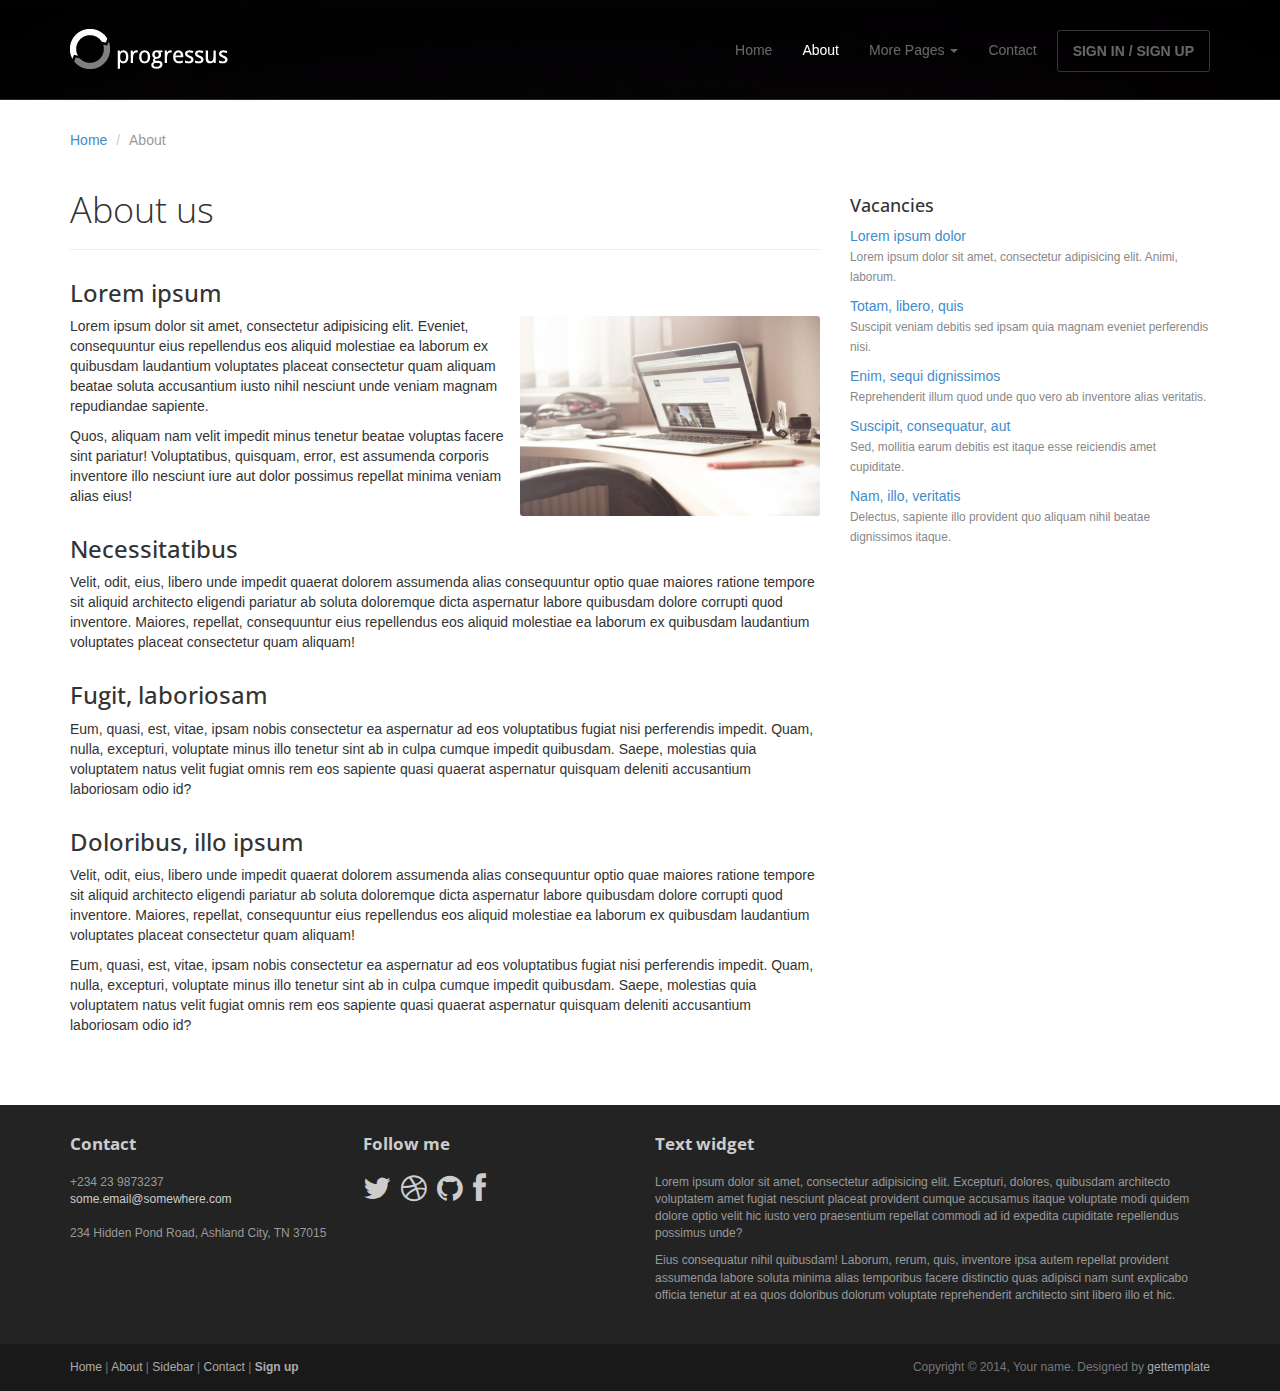
<file: view/about.html>
<!DOCTYPE html>
<html lang="en">
<head>
	<meta charset="utf-8">
	<meta name="viewport"    content="width=device-width, initial-scale=1.0">
	<meta name="description" content="">
	<meta name="author"      content="Sergey Pozhilov (GetTemplate.com)">
	
	<title>About - Progressus Bootstrap template</title>

	<link rel="shortcut icon" href="assets/images/gt_favicon.png">
	
	<link rel="stylesheet" media="screen" href="http://fonts.googleapis.com/css?family=Open+Sans:300,400,700">
	<link rel="stylesheet" href="assets/css/bootstrap.min.css">
	<link rel="stylesheet" href="assets/css/font-awesome.min.css">

	<!-- Custom styles for our template -->
	<link rel="stylesheet" href="assets/css/bootstrap-theme.css" media="screen" >
	<link rel="stylesheet" href="assets/css/main.css">

	<!-- HTML5 shim and Respond.js IE8 support of HTML5 elements and media queries -->
	<!--[if lt IE 9]>
	<script src="assets/js/html5shiv.js"></script>
	<script src="assets/js/respond.min.js"></script>
	<![endif]-->
</head>

<body>
	<!-- Fixed navbar -->
	<div class="navbar navbar-inverse navbar-fixed-top headroom" >
		<div class="container">
			<div class="navbar-header">
				<!-- Button for smallest screens -->
				<button type="button" class="navbar-toggle" data-toggle="collapse" data-target=".navbar-collapse"><span class="icon-bar"></span> <span class="icon-bar"></span> <span class="icon-bar"></span> </button>
				<a class="navbar-brand" href="index.html"><img src="assets/images/logo.png" alt="Progressus HTML5 template"></a>
			</div>
			<div class="navbar-collapse collapse">
				<ul class="nav navbar-nav pull-right">
					<li><a href="index.html">Home</a></li>
					<li class="active"><a href="about.html">About</a></li>
					<li class="dropdown">
						<a href="#" class="dropdown-toggle" data-toggle="dropdown">More Pages <b class="caret"></b></a>
						<ul class="dropdown-menu">
							<li><a href="sidebar-left.html">Left Sidebar</a></li>
							<li><a href="sidebar-right.html">Right Sidebar</a></li>
						</ul>
					</li>
					<li><a href="contact.html">Contact</a></li>
					<li><a class="btn" href="signin.html">SIGN IN / SIGN UP</a></li>
				</ul>
			</div><!--/.nav-collapse -->
		</div>
	</div> 
	<!-- /.navbar -->

	<header id="head" class="secondary"></header>

	<!-- container -->
	<div class="container">

		<ol class="breadcrumb">
			<li><a href="index.html">Home</a></li>
			<li class="active">About</li>
		</ol>

		<div class="row">
			
			<!-- Article main content -->
			<article class="col-sm-8 maincontent">
				<header class="page-header">
					<h1 class="page-title">About us</h1>
				</header>
				<h3>Lorem ipsum</h3>
				<p><img src="assets/images/mac.jpg" alt="" class="img-rounded pull-right" width="300" > Lorem ipsum dolor sit amet, consectetur adipisicing elit. Eveniet, consequuntur eius repellendus eos aliquid molestiae ea laborum ex quibusdam laudantium voluptates placeat consectetur quam aliquam beatae soluta accusantium iusto nihil nesciunt unde veniam magnam repudiandae sapiente.</p>
				<p>Quos, aliquam nam velit impedit minus tenetur beatae voluptas facere sint pariatur! Voluptatibus, quisquam, error, est assumenda corporis inventore illo nesciunt iure aut dolor possimus repellat minima veniam alias eius!</p>
				<h3>Necessitatibus</h3>
				<p>Velit, odit, eius, libero unde impedit quaerat dolorem assumenda alias consequuntur optio quae maiores ratione tempore sit aliquid architecto eligendi pariatur ab soluta doloremque dicta aspernatur labore quibusdam dolore corrupti quod inventore. Maiores, repellat, consequuntur eius repellendus eos aliquid molestiae ea laborum ex quibusdam laudantium voluptates placeat consectetur quam aliquam!</p>
				<h3>Fugit, laboriosam</h3>
				<p>Eum, quasi, est, vitae, ipsam nobis consectetur ea aspernatur ad eos voluptatibus fugiat nisi perferendis impedit. Quam, nulla, excepturi, voluptate minus illo tenetur sint ab in culpa cumque impedit quibusdam. Saepe, molestias quia voluptatem natus velit fugiat omnis rem eos sapiente quasi quaerat aspernatur quisquam deleniti accusantium laboriosam odio id?</p>
				<h3>Doloribus, illo ipsum</h3>
				<p>Velit, odit, eius, libero unde impedit quaerat dolorem assumenda alias consequuntur optio quae maiores ratione tempore sit aliquid architecto eligendi pariatur ab soluta doloremque dicta aspernatur labore quibusdam dolore corrupti quod inventore. Maiores, repellat, consequuntur eius repellendus eos aliquid molestiae ea laborum ex quibusdam laudantium voluptates placeat consectetur quam aliquam!</p>
				<p>Eum, quasi, est, vitae, ipsam nobis consectetur ea aspernatur ad eos voluptatibus fugiat nisi perferendis impedit. Quam, nulla, excepturi, voluptate minus illo tenetur sint ab in culpa cumque impedit quibusdam. Saepe, molestias quia voluptatem natus velit fugiat omnis rem eos sapiente quasi quaerat aspernatur quisquam deleniti accusantium laboriosam odio id?</p>
				
			</article>
			<!-- /Article -->
			
			<!-- Sidebar -->
			<aside class="col-sm-4 sidebar sidebar-right">

				<div class="widget">
					<h4>Vacancies</h4>
					<ul class="list-unstyled list-spaces">
						<li><a href="">Lorem ipsum dolor</a><br><span class="small text-muted">Lorem ipsum dolor sit amet, consectetur adipisicing elit. Animi, laborum.</span></li>
						<li><a href="">Totam, libero, quis</a><br><span class="small text-muted">Suscipit veniam debitis sed ipsam quia magnam eveniet perferendis nisi.</span></li>
						<li><a href="">Enim, sequi dignissimos</a><br><span class="small text-muted">Reprehenderit illum quod unde quo vero ab inventore alias veritatis.</span></li>
						<li><a href="">Suscipit, consequatur, aut</a><br><span class="small text-muted">Sed, mollitia earum debitis est itaque esse reiciendis amet cupiditate.</span></li>
						<li><a href="">Nam, illo, veritatis</a><br><span class="small text-muted">Delectus, sapiente illo provident quo aliquam nihil beatae dignissimos itaque.</span></li>
					</ul>
				</div>

			</aside>
			<!-- /Sidebar -->

		</div>
	</div>	<!-- /container -->
	

	<footer id="footer" class="top-space">

		<div class="footer1">
			<div class="container">
				<div class="row">
					
					<div class="col-md-3 widget">
						<h3 class="widget-title">Contact</h3>
						<div class="widget-body">
							<p>+234 23 9873237<br>
								<a href="mailto:#">some.email@somewhere.com</a><br>
								<br>
								234 Hidden Pond Road, Ashland City, TN 37015
							</p>	
						</div>
					</div>

					<div class="col-md-3 widget">
						<h3 class="widget-title">Follow me</h3>
						<div class="widget-body">
							<p class="follow-me-icons clearfix">
								<a href=""><i class="fa fa-twitter fa-2"></i></a>
								<a href=""><i class="fa fa-dribbble fa-2"></i></a>
								<a href=""><i class="fa fa-github fa-2"></i></a>
								<a href=""><i class="fa fa-facebook fa-2"></i></a>
							</p>	
						</div>
					</div>

					<div class="col-md-6 widget">
						<h3 class="widget-title">Text widget</h3>
						<div class="widget-body">
							<p>Lorem ipsum dolor sit amet, consectetur adipisicing elit. Excepturi, dolores, quibusdam architecto voluptatem amet fugiat nesciunt placeat provident cumque accusamus itaque voluptate modi quidem dolore optio velit hic iusto vero praesentium repellat commodi ad id expedita cupiditate repellendus possimus unde?</p>
							<p>Eius consequatur nihil quibusdam! Laborum, rerum, quis, inventore ipsa autem repellat provident assumenda labore soluta minima alias temporibus facere distinctio quas adipisci nam sunt explicabo officia tenetur at ea quos doloribus dolorum voluptate reprehenderit architecto sint libero illo et hic.</p>
						</div>
					</div>

				</div> <!-- /row of widgets -->
			</div>
		</div>

		<div class="footer2">
			<div class="container">
				<div class="row">
					
					<div class="col-md-6 widget">
						<div class="widget-body">
							<p class="simplenav">
								<a href="#">Home</a> | 
								<a href="about.html">About</a> |
								<a href="sidebar-right.html">Sidebar</a> |
								<a href="contact.html">Contact</a> |
								<b><a href="signup.html">Sign up</a></b>
							</p>
						</div>
					</div>

					<div class="col-md-6 widget">
						<div class="widget-body">
							<p class="text-right">
								Copyright &copy; 2014, Your name. Designed by <a href="http://gettemplate.com/" rel="designer">gettemplate</a> 
							</p>
						</div>
					</div>

				</div> <!-- /row of widgets -->
			</div>
		</div>
	</footer>	
		




	<!-- JavaScript libs are placed at the end of the document so the pages load faster -->
	<script src="http://ajax.googleapis.com/ajax/libs/jquery/1.10.2/jquery.min.js"></script>
	<script src="http://netdna.bootstrapcdn.com/bootstrap/3.0.0/js/bootstrap.min.js"></script>
	<script src="assets/js/headroom.min.js"></script>
	<script src="assets/js/jQuery.headroom.min.js"></script>
	<script src="assets/js/template.js"></script>
</body>
</html>
</file>
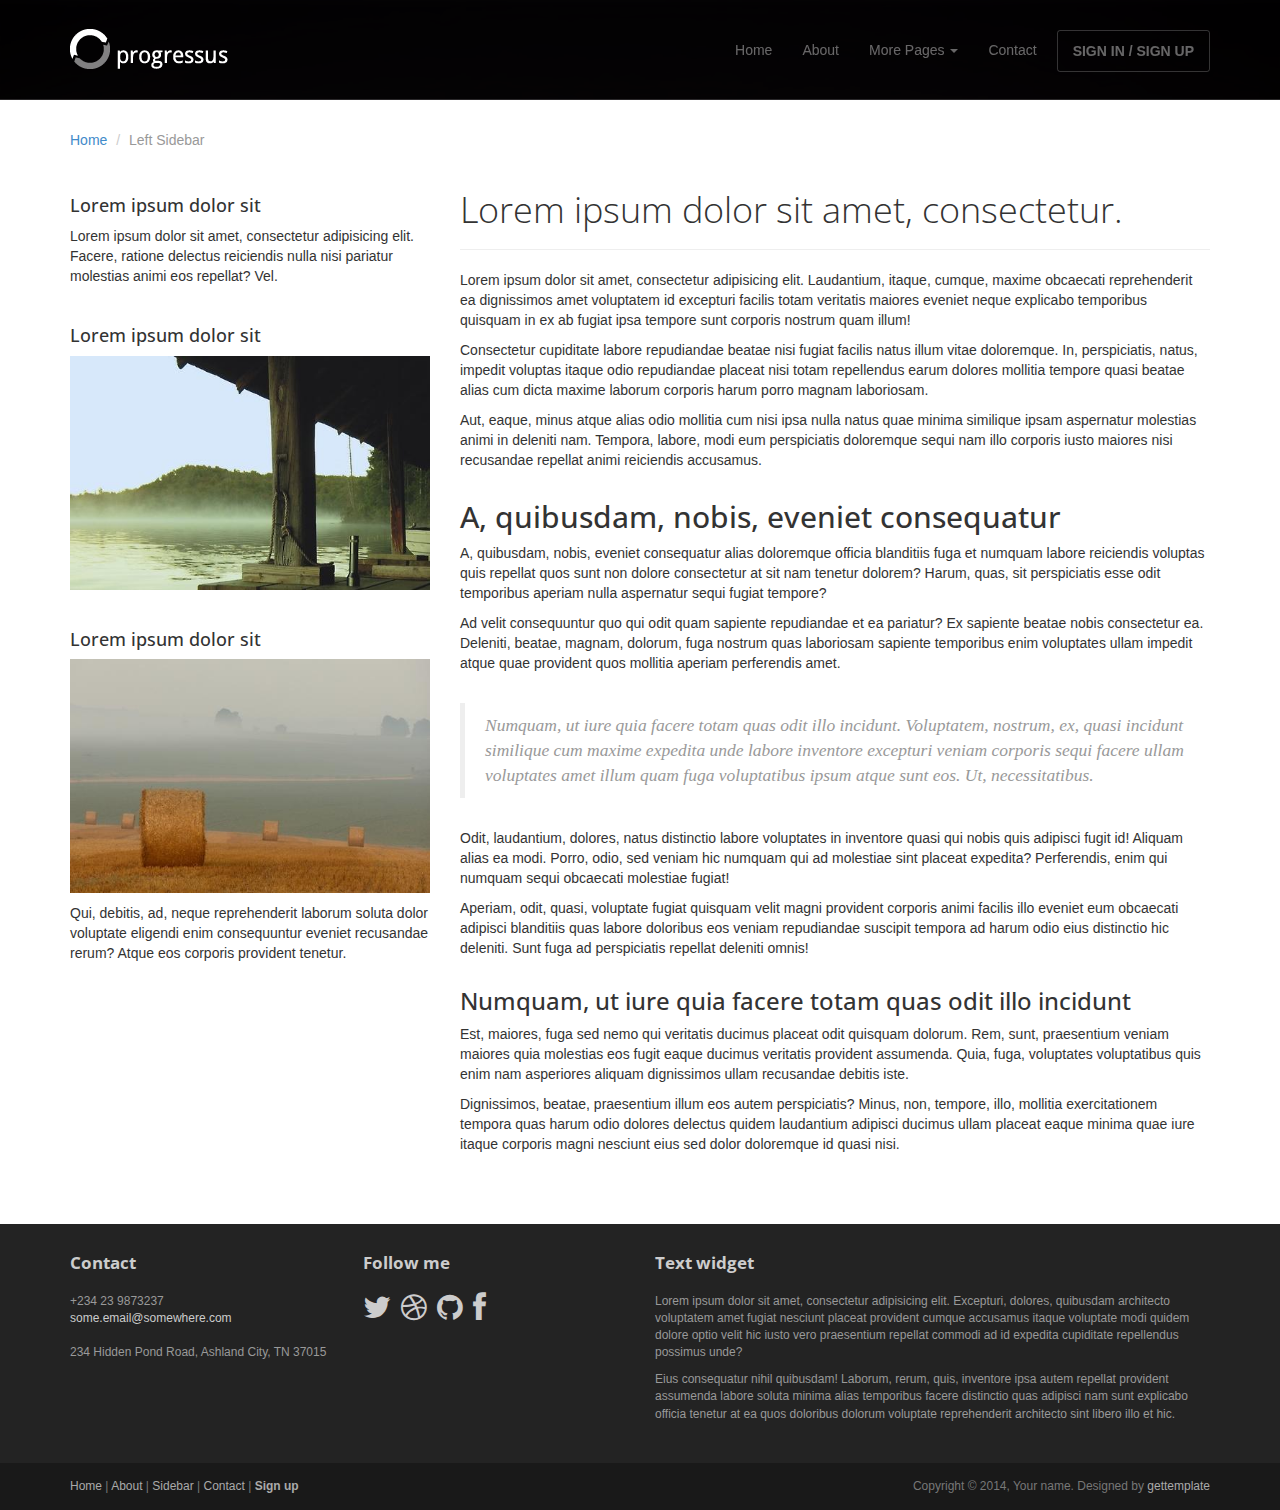
<file: view/sidebar-left.html>
<!DOCTYPE html>
<html lang="en">
<head>
	<meta charset="utf-8">
	<meta name="viewport"    content="width=device-width, initial-scale=1.0">
	<meta name="description" content="">
	<meta name="author"      content="Sergey Pozhilov (GetTemplate.com)">
	
	<title>Left Sidebar template - Progressus Bootstrap template</title>

	<link rel="shortcut icon" href="assets/images/gt_favicon.png">
	
	<link rel="stylesheet" media="screen" href="http://fonts.googleapis.com/css?family=Open+Sans:300,400,700">
	<link rel="stylesheet" href="assets/css/bootstrap.min.css">
	<link rel="stylesheet" href="assets/css/font-awesome.min.css">

	<!-- Custom styles for our template -->
	<link rel="stylesheet" href="assets/css/bootstrap-theme.css" media="screen" >
	<link rel="stylesheet" href="assets/css/main.css">

	<!-- HTML5 shim and Respond.js IE8 support of HTML5 elements and media queries -->
	<!--[if lt IE 9]>
	<script src="assets/js/html5shiv.js"></script>
	<script src="assets/js/respond.min.js"></script>
	<![endif]-->
</head>

<body>
	<!-- Fixed navbar -->
	<div class="navbar navbar-inverse navbar-fixed-top headroom" >
		<div class="container">
			<div class="navbar-header">
				<!-- Button for smallest screens -->
				<button type="button" class="navbar-toggle" data-toggle="collapse" data-target=".navbar-collapse"><span class="icon-bar"></span> <span class="icon-bar"></span> <span class="icon-bar"></span> </button>
				<a class="navbar-brand" href="index.html"><img src="assets/images/logo.png" alt="Progressus HTML5 template"></a>
			</div>
			<div class="navbar-collapse collapse">
				<ul class="nav navbar-nav pull-right">
					<li><a href="index.html">Home</a></li>
					<li><a href="about.html">About</a></li>
					<li class="dropdown">
						<a href="#" class="dropdown-toggle" data-toggle="dropdown">More Pages <b class="caret"></b></a>
						<ul class="dropdown-menu">
							<li class="active"><a href="sidebar-left.html">Left Sidebar</a></li>
							<li><a href="sidebar-right.html">Right Sidebar</a></li>
						</ul>
					</li>
					<li><a href="contact.html">Contact</a></li>
					<li><a class="btn" href="signin.html">SIGN IN / SIGN UP</a></li>
				</ul>
			</div><!--/.nav-collapse -->
		</div>
	</div> 
	<!-- /.navbar -->

	<header id="head" class="secondary"></header>

	<!-- container -->
	<div class="container">
		
		<ol class="breadcrumb">
			<li><a href="index.html">Home</a></li>
			<li class="active">Left Sidebar</li>
		</ol>

		<div class="row">
			
			<!-- Sidebar -->
			<aside class="col-md-4 sidebar sidebar-left">

				<div class="row widget">
					<div class="col-xs-12">
						<h4>Lorem ipsum dolor sit</h4>
						<p>Lorem ipsum dolor sit amet, consectetur adipisicing elit. Facere, ratione delectus reiciendis nulla nisi pariatur molestias animi eos repellat? Vel.</p>
					</div>
				</div>
				<div class="row widget">
					<div class="col-xs-12">
						<h4>Lorem ipsum dolor sit</h4>
						<p><img src="assets/images/1.jpg" alt=""></p>
					</div>
				</div>
				<div class="row widget">
					<div class="col-xs-12">
						<h4>Lorem ipsum dolor sit</h4>
						<p><img src="assets/images/2.jpg" alt=""></p>
						<p>Qui, debitis, ad, neque reprehenderit laborum soluta dolor voluptate eligendi enim consequuntur eveniet recusandae rerum? Atque eos corporis provident tenetur.</p>
					</div>
				</div>

			</aside>
			<!-- /Sidebar -->

			<!-- Article main content -->
			<article class="col-md-8 maincontent">
				<header class="page-header">
					<h1 class="page-title">Lorem ipsum dolor sit amet, consectetur.</h1>
				</header>
				<p>Lorem ipsum dolor sit amet, consectetur adipisicing elit. Laudantium, itaque, cumque, maxime obcaecati reprehenderit ea dignissimos amet voluptatem id excepturi facilis totam veritatis maiores eveniet neque explicabo temporibus quisquam in ex ab fugiat ipsa tempore sunt corporis nostrum quam illum!</p>
				<p>Consectetur cupiditate labore repudiandae beatae nisi fugiat facilis natus illum vitae doloremque. In, perspiciatis, natus, impedit voluptas itaque odio repudiandae placeat nisi totam repellendus earum dolores mollitia tempore quasi beatae alias cum dicta maxime laborum corporis harum porro magnam laboriosam.</p>
				<p>Aut, eaque, minus atque alias odio mollitia cum nisi ipsa nulla natus quae minima similique ipsam aspernatur molestias animi in deleniti nam. Tempora, labore, modi eum perspiciatis doloremque sequi nam illo corporis iusto maiores nisi recusandae repellat animi reiciendis accusamus.</p>

				<h2>A, quibusdam, nobis, eveniet consequatur</h2>
				<p>A, quibusdam, nobis, eveniet consequatur alias doloremque officia blanditiis fuga et numquam labore reiciendis voluptas quis repellat quos sunt non dolore consectetur at sit nam tenetur dolorem? Harum, quas, sit perspiciatis esse odit temporibus aperiam nulla aspernatur sequi fugiat tempore?</p>
				<p>Ad velit consequuntur quo qui odit quam sapiente repudiandae et ea pariatur? Ex sapiente beatae nobis consectetur ea. Deleniti, beatae, magnam, dolorum, fuga nostrum quas laboriosam sapiente temporibus enim voluptates ullam impedit atque quae provident quos mollitia aperiam perferendis amet.</p>

				<blockquote>Numquam, ut iure quia facere totam quas odit illo incidunt. Voluptatem, nostrum, ex, quasi incidunt similique cum maxime expedita unde labore inventore excepturi veniam corporis sequi facere ullam voluptates amet illum quam fuga voluptatibus ipsum atque sunt eos. Ut, necessitatibus.</blockquote>
				<p>Odit, laudantium, dolores, natus distinctio labore voluptates in inventore quasi qui nobis quis adipisci fugit id! Aliquam alias ea modi. Porro, odio, sed veniam hic numquam qui ad molestiae sint placeat expedita? Perferendis, enim qui numquam sequi obcaecati molestiae fugiat!</p>
				<p>Aperiam, odit, quasi, voluptate fugiat quisquam velit magni provident corporis animi facilis illo eveniet eum obcaecati adipisci blanditiis quas labore doloribus eos veniam repudiandae suscipit tempora ad harum odio eius distinctio hic deleniti. Sunt fuga ad perspiciatis repellat deleniti omnis!</p>

				<h3>Numquam, ut iure quia facere totam quas odit illo incidunt</h3>
				<p>Est, maiores, fuga sed nemo qui veritatis ducimus placeat odit quisquam dolorum. Rem, sunt, praesentium veniam maiores quia molestias eos fugit eaque ducimus veritatis provident assumenda. Quia, fuga, voluptates voluptatibus quis enim nam asperiores aliquam dignissimos ullam recusandae debitis iste.</p>
				<p>Dignissimos, beatae, praesentium illum eos autem perspiciatis? Minus, non, tempore, illo, mollitia exercitationem tempora quas harum odio dolores delectus quidem laudantium adipisci ducimus ullam placeat eaque minima quae iure itaque corporis magni nesciunt eius sed dolor doloremque id quasi nisi.</p>
			</article>
			<!-- /Article -->

		</div>
	</div>	<!-- /container -->
	

	<footer id="footer" class="top-space">

		<div class="footer1">
			<div class="container">
				<div class="row">
					
					<div class="col-md-3 widget">
						<h3 class="widget-title">Contact</h3>
						<div class="widget-body">
							<p>+234 23 9873237<br>
								<a href="mailto:#">some.email@somewhere.com</a><br>
								<br>
								234 Hidden Pond Road, Ashland City, TN 37015
							</p>	
						</div>
					</div>

					<div class="col-md-3 widget">
						<h3 class="widget-title">Follow me</h3>
						<div class="widget-body">
							<p class="follow-me-icons">
								<a href=""><i class="fa fa-twitter fa-2"></i></a>
								<a href=""><i class="fa fa-dribbble fa-2"></i></a>
								<a href=""><i class="fa fa-github fa-2"></i></a>
								<a href=""><i class="fa fa-facebook fa-2"></i></a>
							</p>	
						</div>
					</div>

					<div class="col-md-6 widget">
						<h3 class="widget-title">Text widget</h3>
						<div class="widget-body">
							<p>Lorem ipsum dolor sit amet, consectetur adipisicing elit. Excepturi, dolores, quibusdam architecto voluptatem amet fugiat nesciunt placeat provident cumque accusamus itaque voluptate modi quidem dolore optio velit hic iusto vero praesentium repellat commodi ad id expedita cupiditate repellendus possimus unde?</p>
							<p>Eius consequatur nihil quibusdam! Laborum, rerum, quis, inventore ipsa autem repellat provident assumenda labore soluta minima alias temporibus facere distinctio quas adipisci nam sunt explicabo officia tenetur at ea quos doloribus dolorum voluptate reprehenderit architecto sint libero illo et hic.</p>
						</div>
					</div>

				</div> <!-- /row of widgets -->
			</div>
		</div>

		<div class="footer2">
			<div class="container">
				<div class="row">
					
					<div class="col-md-6 widget">
						<div class="widget-body">
							<p class="simplenav">
								<a href="#">Home</a> | 
								<a href="about.html">About</a> |
								<a href="sidebar-right.html">Sidebar</a> |
								<a href="contact.html">Contact</a> |
								<b><a href="signup.html">Sign up</a></b>
							</p>
						</div>
					</div>

					<div class="col-md-6 widget">
						<div class="widget-body">
							<p class="text-right">
								Copyright &copy; 2014, Your name. Designed by <a href="http://gettemplate.com/" rel="designer">gettemplate</a> 
							</p>
						</div>
					</div>

				</div> <!-- /row of widgets -->
			</div>
		</div>
	</footer>	
		




	<!-- JavaScript libs are placed at the end of the document so the pages load faster -->
	<script src="http://ajax.googleapis.com/ajax/libs/jquery/1.10.2/jquery.min.js"></script>
	<script src="http://netdna.bootstrapcdn.com/bootstrap/3.0.0/js/bootstrap.min.js"></script>
	<script src="assets/js/headroom.min.js"></script>
	<script src="assets/js/jQuery.headroom.min.js"></script>
	<script src="assets/js/template.js"></script>
</body>
</html>
</file>
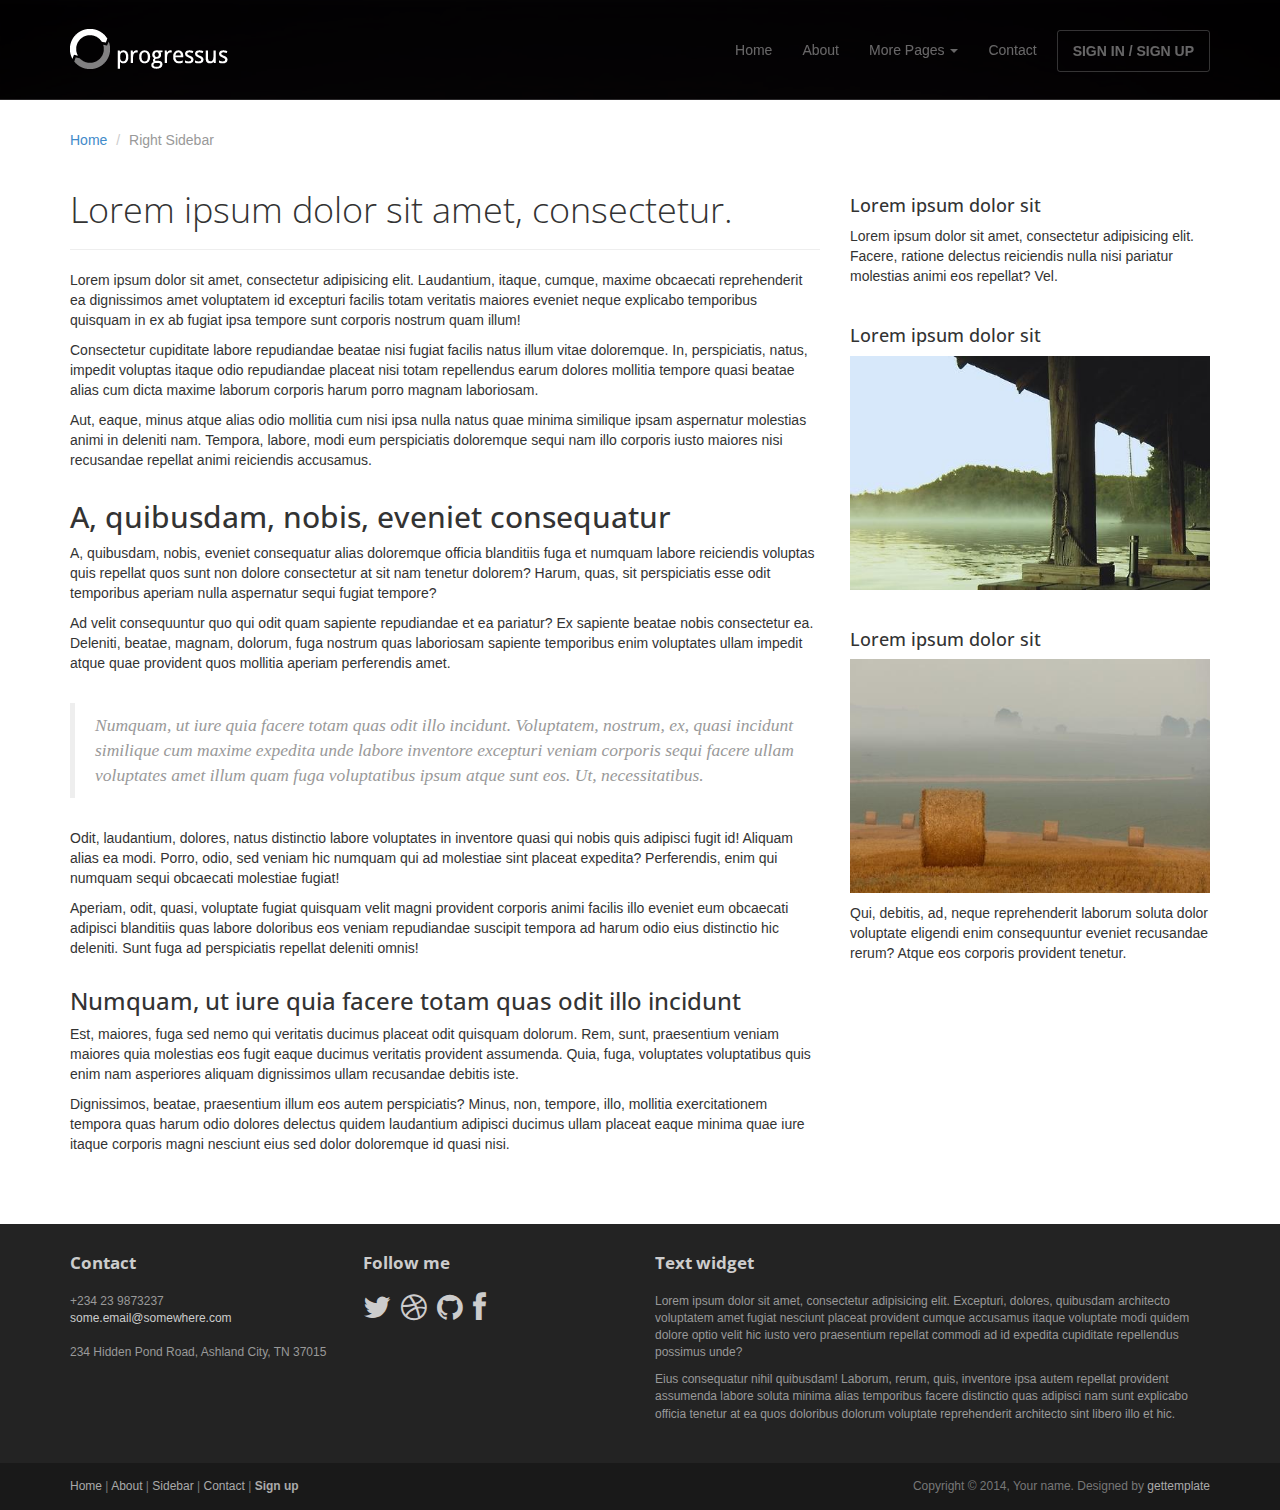
<file: view/sidebar-right.html>
<!DOCTYPE html>
<html lang="en">
<head>
	<meta charset="utf-8">
	<meta name="viewport"    content="width=device-width, initial-scale=1.0">
	<meta name="description" content="">
	<meta name="author"      content="Sergey Pozhilov (GetTemplate.com)">
	
	<title>Right Sidebar template - Progressus Bootstrap template</title>

	<link rel="shortcut icon" href="assets/images/gt_favicon.png">
	
	<link rel="stylesheet" media="screen" href="http://fonts.googleapis.com/css?family=Open+Sans:300,400,700">
	<link rel="stylesheet" href="assets/css/bootstrap.min.css">
	<link rel="stylesheet" href="assets/css/font-awesome.min.css">

	<!-- Custom styles for our template -->
	<link rel="stylesheet" href="assets/css/bootstrap-theme.css" media="screen" >
	<link rel="stylesheet" href="assets/css/main.css">

	<!-- HTML5 shim and Respond.js IE8 support of HTML5 elements and media queries -->
	<!--[if lt IE 9]>
	<script src="assets/js/html5shiv.js"></script>
	<script src="assets/js/respond.min.js"></script>
	<![endif]-->
</head>

<body>
	<!-- Fixed navbar -->
	<div class="navbar navbar-inverse navbar-fixed-top headroom" >
		<div class="container">
			<div class="navbar-header">
				<!-- Button for smallest screens -->
				<button type="button" class="navbar-toggle" data-toggle="collapse" data-target=".navbar-collapse"><span class="icon-bar"></span> <span class="icon-bar"></span> <span class="icon-bar"></span> </button>
				<a class="navbar-brand" href="index.html"><img src="assets/images/logo.png" alt="Progressus HTML5 template"></a>
			</div>
			<div class="navbar-collapse collapse">
				<ul class="nav navbar-nav pull-right">
					<li><a href="index.html">Home</a></li>
					<li><a href="about.html">About</a></li>
					<li class="dropdown">
						<a href="#" class="dropdown-toggle" data-toggle="dropdown">More Pages <b class="caret"></b></a>
						<ul class="dropdown-menu">
							<li><a href="sidebar-left.html">Left Sidebar</a></li>
							<li class="active"><a href="sidebar-right.html">Right Sidebar</a></li>
						</ul>
					</li>
					<li><a href="contact.html">Contact</a></li>
					<li><a class="btn" href="signin.html">SIGN IN / SIGN UP</a></li>
				</ul>
			</div><!--/.nav-collapse -->
		</div>
	</div> 
	<!-- /.navbar -->

	<header id="head" class="secondary"></header>

	<!-- container -->
	<div class="container">

		<ol class="breadcrumb">
			<li><a href="index.html">Home</a></li>
			<li class="active">Right Sidebar</li>
		</ol>

		<div class="row">
			
			<!-- Article main content -->
			<article class="col-md-8 maincontent">
				<header class="page-header">
					<h1 class="page-title">Lorem ipsum dolor sit amet, consectetur.</h1>
				</header>
				<p>Lorem ipsum dolor sit amet, consectetur adipisicing elit. Laudantium, itaque, cumque, maxime obcaecati reprehenderit ea dignissimos amet voluptatem id excepturi facilis totam veritatis maiores eveniet neque explicabo temporibus quisquam in ex ab fugiat ipsa tempore sunt corporis nostrum quam illum!</p>
				<p>Consectetur cupiditate labore repudiandae beatae nisi fugiat facilis natus illum vitae doloremque. In, perspiciatis, natus, impedit voluptas itaque odio repudiandae placeat nisi totam repellendus earum dolores mollitia tempore quasi beatae alias cum dicta maxime laborum corporis harum porro magnam laboriosam.</p>
				<p>Aut, eaque, minus atque alias odio mollitia cum nisi ipsa nulla natus quae minima similique ipsam aspernatur molestias animi in deleniti nam. Tempora, labore, modi eum perspiciatis doloremque sequi nam illo corporis iusto maiores nisi recusandae repellat animi reiciendis accusamus.</p>

				<h2>A, quibusdam, nobis, eveniet consequatur</h2>
				<p>A, quibusdam, nobis, eveniet consequatur alias doloremque officia blanditiis fuga et numquam labore reiciendis voluptas quis repellat quos sunt non dolore consectetur at sit nam tenetur dolorem? Harum, quas, sit perspiciatis esse odit temporibus aperiam nulla aspernatur sequi fugiat tempore?</p>
				<p>Ad velit consequuntur quo qui odit quam sapiente repudiandae et ea pariatur? Ex sapiente beatae nobis consectetur ea. Deleniti, beatae, magnam, dolorum, fuga nostrum quas laboriosam sapiente temporibus enim voluptates ullam impedit atque quae provident quos mollitia aperiam perferendis amet.</p>

				<blockquote>Numquam, ut iure quia facere totam quas odit illo incidunt. Voluptatem, nostrum, ex, quasi incidunt similique cum maxime expedita unde labore inventore excepturi veniam corporis sequi facere ullam voluptates amet illum quam fuga voluptatibus ipsum atque sunt eos. Ut, necessitatibus.</blockquote>
				<p>Odit, laudantium, dolores, natus distinctio labore voluptates in inventore quasi qui nobis quis adipisci fugit id! Aliquam alias ea modi. Porro, odio, sed veniam hic numquam qui ad molestiae sint placeat expedita? Perferendis, enim qui numquam sequi obcaecati molestiae fugiat!</p>
				<p>Aperiam, odit, quasi, voluptate fugiat quisquam velit magni provident corporis animi facilis illo eveniet eum obcaecati adipisci blanditiis quas labore doloribus eos veniam repudiandae suscipit tempora ad harum odio eius distinctio hic deleniti. Sunt fuga ad perspiciatis repellat deleniti omnis!</p>

				<h3>Numquam, ut iure quia facere totam quas odit illo incidunt</h3>
				<p>Est, maiores, fuga sed nemo qui veritatis ducimus placeat odit quisquam dolorum. Rem, sunt, praesentium veniam maiores quia molestias eos fugit eaque ducimus veritatis provident assumenda. Quia, fuga, voluptates voluptatibus quis enim nam asperiores aliquam dignissimos ullam recusandae debitis iste.</p>
				<p>Dignissimos, beatae, praesentium illum eos autem perspiciatis? Minus, non, tempore, illo, mollitia exercitationem tempora quas harum odio dolores delectus quidem laudantium adipisci ducimus ullam placeat eaque minima quae iure itaque corporis magni nesciunt eius sed dolor doloremque id quasi nisi.</p>
			</article>
			<!-- /Article -->
			
			<!-- Sidebar -->
			<aside class="col-md-4 sidebar sidebar-right">

				<div class="row widget">
					<div class="col-xs-12">
						<h4>Lorem ipsum dolor sit</h4>
						<p>Lorem ipsum dolor sit amet, consectetur adipisicing elit. Facere, ratione delectus reiciendis nulla nisi pariatur molestias animi eos repellat? Vel.</p>
					</div>
				</div>
				<div class="row widget">
					<div class="col-xs-12">
						<h4>Lorem ipsum dolor sit</h4>
						<p><img src="assets/images/1.jpg" alt=""></p>
					</div>
				</div>
				<div class="row widget">
					<div class="col-xs-12">
						<h4>Lorem ipsum dolor sit</h4>
						<p><img src="assets/images/2.jpg" alt=""></p>
						<p>Qui, debitis, ad, neque reprehenderit laborum soluta dolor voluptate eligendi enim consequuntur eveniet recusandae rerum? Atque eos corporis provident tenetur.</p>
					</div>
				</div>

			</aside>
			<!-- /Sidebar -->

		</div>
	</div>	<!-- /container -->
	

	<footer id="footer" class="top-space">

		<div class="footer1">
			<div class="container">
				<div class="row">
					
					<div class="col-md-3 widget">
						<h3 class="widget-title">Contact</h3>
						<div class="widget-body">
							<p>+234 23 9873237<br>
								<a href="mailto:#">some.email@somewhere.com</a><br>
								<br>
								234 Hidden Pond Road, Ashland City, TN 37015
							</p>	
						</div>
					</div>

					<div class="col-md-3 widget">
						<h3 class="widget-title">Follow me</h3>
						<div class="widget-body">
							<p class="follow-me-icons clearfix">
								<a href=""><i class="fa fa-twitter fa-2"></i></a>
								<a href=""><i class="fa fa-dribbble fa-2"></i></a>
								<a href=""><i class="fa fa-github fa-2"></i></a>
								<a href=""><i class="fa fa-facebook fa-2"></i></a>
							</p>	
						</div>
					</div>

					<div class="col-md-6 widget">
						<h3 class="widget-title">Text widget</h3>
						<div class="widget-body">
							<p>Lorem ipsum dolor sit amet, consectetur adipisicing elit. Excepturi, dolores, quibusdam architecto voluptatem amet fugiat nesciunt placeat provident cumque accusamus itaque voluptate modi quidem dolore optio velit hic iusto vero praesentium repellat commodi ad id expedita cupiditate repellendus possimus unde?</p>
							<p>Eius consequatur nihil quibusdam! Laborum, rerum, quis, inventore ipsa autem repellat provident assumenda labore soluta minima alias temporibus facere distinctio quas adipisci nam sunt explicabo officia tenetur at ea quos doloribus dolorum voluptate reprehenderit architecto sint libero illo et hic.</p>
						</div>
					</div>

				</div> <!-- /row of widgets -->
			</div>
		</div>

		<div class="footer2">
			<div class="container">
				<div class="row">
					
					<div class="col-md-6 widget">
						<div class="widget-body">
							<p class="simplenav">
								<a href="#">Home</a> | 
								<a href="about.html">About</a> |
								<a href="sidebar-right.html">Sidebar</a> |
								<a href="contact.html">Contact</a> |
								<b><a href="signup.html">Sign up</a></b>
							</p>
						</div>
					</div>

					<div class="col-md-6 widget">
						<div class="widget-body">
							<p class="text-right">
								Copyright &copy; 2014, Your name. Designed by <a href="http://gettemplate.com/" rel="designer">gettemplate</a> 
							</p>
						</div>
					</div>

				</div> <!-- /row of widgets -->
			</div>
		</div>
	</footer>	
		




	<!-- JavaScript libs are placed at the end of the document so the pages load faster -->
	<script src="http://ajax.googleapis.com/ajax/libs/jquery/1.10.2/jquery.min.js"></script>
	<script src="http://netdna.bootstrapcdn.com/bootstrap/3.0.0/js/bootstrap.min.js"></script>
	<script src="assets/js/headroom.min.js"></script>
	<script src="assets/js/jQuery.headroom.min.js"></script>
	<script src="assets/js/template.js"></script>
</body>
</html>
</file>
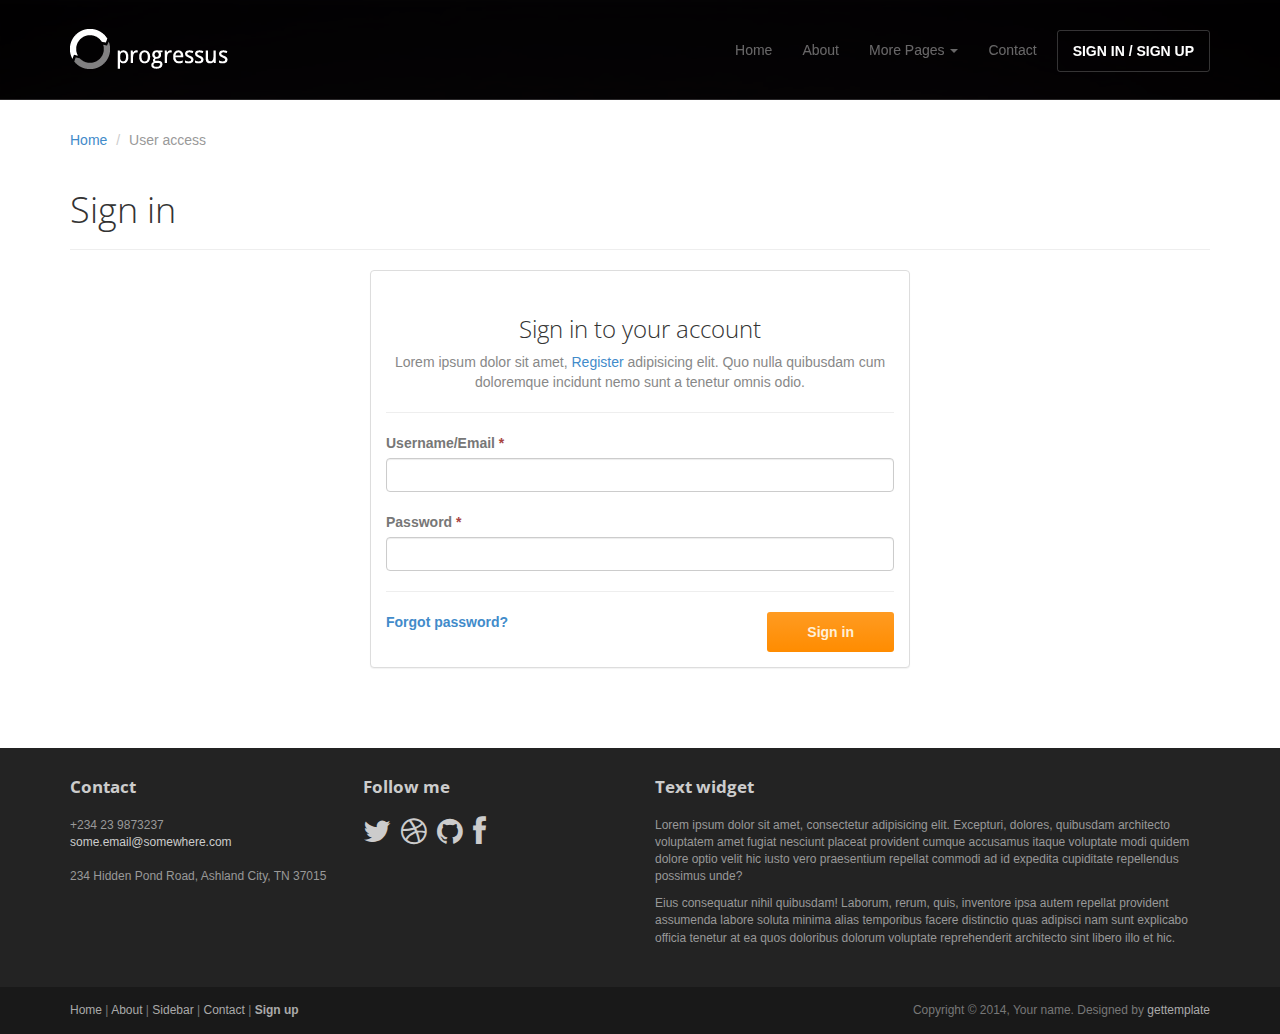
<file: view/signin.html>
<!DOCTYPE html>
<html lang="en">
<head>
	<meta charset="utf-8">
	<meta name="viewport"    content="width=device-width, initial-scale=1.0">
	<meta name="description" content="">
	<meta name="author"      content="Sergey Pozhilov (GetTemplate.com)">
	
	<title>Sign in - Progressus Bootstrap template</title>

	<link rel="shortcut icon" href="assets/images/gt_favicon.png">
	
	<link rel="stylesheet" media="screen" href="http://fonts.googleapis.com/css?family=Open+Sans:300,400,700">
	<link rel="stylesheet" href="assets/css/bootstrap.min.css">
	<link rel="stylesheet" href="assets/css/font-awesome.min.css">

	<!-- Custom styles for our template -->
	<link rel="stylesheet" href="assets/css/bootstrap-theme.css" media="screen" >
	<link rel="stylesheet" href="assets/css/main.css">

	<!-- HTML5 shim and Respond.js IE8 support of HTML5 elements and media queries -->
	<!--[if lt IE 9]>
	<script src="assets/js/html5shiv.js"></script>
	<script src="assets/js/respond.min.js"></script>
	<![endif]-->
</head>

<body>
	<!-- Fixed navbar -->
	<div class="navbar navbar-inverse navbar-fixed-top headroom" >
		<div class="container">
			<div class="navbar-header">
				<!-- Button for smallest screens -->
				<button type="button" class="navbar-toggle" data-toggle="collapse" data-target=".navbar-collapse"><span class="icon-bar"></span> <span class="icon-bar"></span> <span class="icon-bar"></span> </button>
				<a class="navbar-brand" href="index.html"><img src="assets/images/logo.png" alt="Progressus HTML5 template"></a>
			</div>
			<div class="navbar-collapse collapse">
				<ul class="nav navbar-nav pull-right">
					<li><a href="index.html">Home</a></li>
					<li><a href="about.html">About</a></li>
					<li class="dropdown">
						<a href="#" class="dropdown-toggle" data-toggle="dropdown">More Pages <b class="caret"></b></a>
						<ul class="dropdown-menu">
							<li><a href="sidebar-left.html">Left Sidebar</a></li>
							<li><a href="sidebar-right.html">Right Sidebar</a></li>
						</ul>
					</li>
					<li><a href="contact.html">Contact</a></li>
					<li class="active"><a class="btn" href="signin.html">SIGN IN / SIGN UP</a></li>
				</ul>
			</div><!--/.nav-collapse -->
		</div>
	</div> 
	<!-- /.navbar -->

	<header id="head" class="secondary"></header>

	<!-- container -->
	<div class="container">

		<ol class="breadcrumb">
			<li><a href="index.html">Home</a></li>
			<li class="active">User access</li>
		</ol>

		<div class="row">
			
			<!-- Article main content -->
			<article class="col-xs-12 maincontent">
				<header class="page-header">
					<h1 class="page-title">Sign in</h1>
				</header>
				
				<div class="col-md-6 col-md-offset-3 col-sm-8 col-sm-offset-2">
					<div class="panel panel-default">
						<div class="panel-body">
							<h3 class="thin text-center">Sign in to your account</h3>
							<p class="text-center text-muted">Lorem ipsum dolor sit amet, <a href="signup.html">Register</a> adipisicing elit. Quo nulla quibusdam cum doloremque incidunt nemo sunt a tenetur omnis odio. </p>
							<hr>
							
							<form>
								<div class="top-margin">
									<label>Username/Email <span class="text-danger">*</span></label>
									<input type="text" class="form-control">
								</div>
								<div class="top-margin">
									<label>Password <span class="text-danger">*</span></label>
									<input type="password" class="form-control">
								</div>

								<hr>

								<div class="row">
									<div class="col-lg-8">
										<b><a href="">Forgot password?</a></b>
									</div>
									<div class="col-lg-4 text-right">
										<button class="btn btn-action" type="submit">Sign in</button>
									</div>
								</div>
							</form>
						</div>
					</div>

				</div>
				
			</article>
			<!-- /Article -->

		</div>
	</div>	<!-- /container -->
	

	<footer id="footer" class="top-space">

		<div class="footer1">
			<div class="container">
				<div class="row">
					
					<div class="col-md-3 widget">
						<h3 class="widget-title">Contact</h3>
						<div class="widget-body">
							<p>+234 23 9873237<br>
								<a href="mailto:#">some.email@somewhere.com</a><br>
								<br>
								234 Hidden Pond Road, Ashland City, TN 37015
							</p>	
						</div>
					</div>

					<div class="col-md-3 widget">
						<h3 class="widget-title">Follow me</h3>
						<div class="widget-body">
							<p class="follow-me-icons clearfix">
								<a href=""><i class="fa fa-twitter fa-2"></i></a>
								<a href=""><i class="fa fa-dribbble fa-2"></i></a>
								<a href=""><i class="fa fa-github fa-2"></i></a>
								<a href=""><i class="fa fa-facebook fa-2"></i></a>
							</p>	
						</div>
					</div>

					<div class="col-md-6 widget">
						<h3 class="widget-title">Text widget</h3>
						<div class="widget-body">
							<p>Lorem ipsum dolor sit amet, consectetur adipisicing elit. Excepturi, dolores, quibusdam architecto voluptatem amet fugiat nesciunt placeat provident cumque accusamus itaque voluptate modi quidem dolore optio velit hic iusto vero praesentium repellat commodi ad id expedita cupiditate repellendus possimus unde?</p>
							<p>Eius consequatur nihil quibusdam! Laborum, rerum, quis, inventore ipsa autem repellat provident assumenda labore soluta minima alias temporibus facere distinctio quas adipisci nam sunt explicabo officia tenetur at ea quos doloribus dolorum voluptate reprehenderit architecto sint libero illo et hic.</p>
						</div>
					</div>

				</div> <!-- /row of widgets -->
			</div>
		</div>

		<div class="footer2">
			<div class="container">
				<div class="row">
					
					<div class="col-md-6 widget">
						<div class="widget-body">
							<p class="simplenav">
								<a href="#">Home</a> | 
								<a href="about.html">About</a> |
								<a href="sidebar-right.html">Sidebar</a> |
								<a href="contact.html">Contact</a> |
								<b><a href="signup.html">Sign up</a></b>
							</p>
						</div>
					</div>

					<div class="col-md-6 widget">
						<div class="widget-body">
							<p class="text-right">
								Copyright &copy; 2014, Your name. Designed by <a href="http://gettemplate.com/" rel="designer">gettemplate</a> 
							</p>
						</div>
					</div>

				</div> <!-- /row of widgets -->
			</div>
		</div>
	</footer>	
		




	<!-- JavaScript libs are placed at the end of the document so the pages load faster -->
	<script src="http://ajax.googleapis.com/ajax/libs/jquery/1.10.2/jquery.min.js"></script>
	<script src="http://netdna.bootstrapcdn.com/bootstrap/3.0.0/js/bootstrap.min.js"></script>
	<script src="assets/js/headroom.min.js"></script>
	<script src="assets/js/jQuery.headroom.min.js"></script>
	<script src="assets/js/template.js"></script>
</body>
</html>
</file>
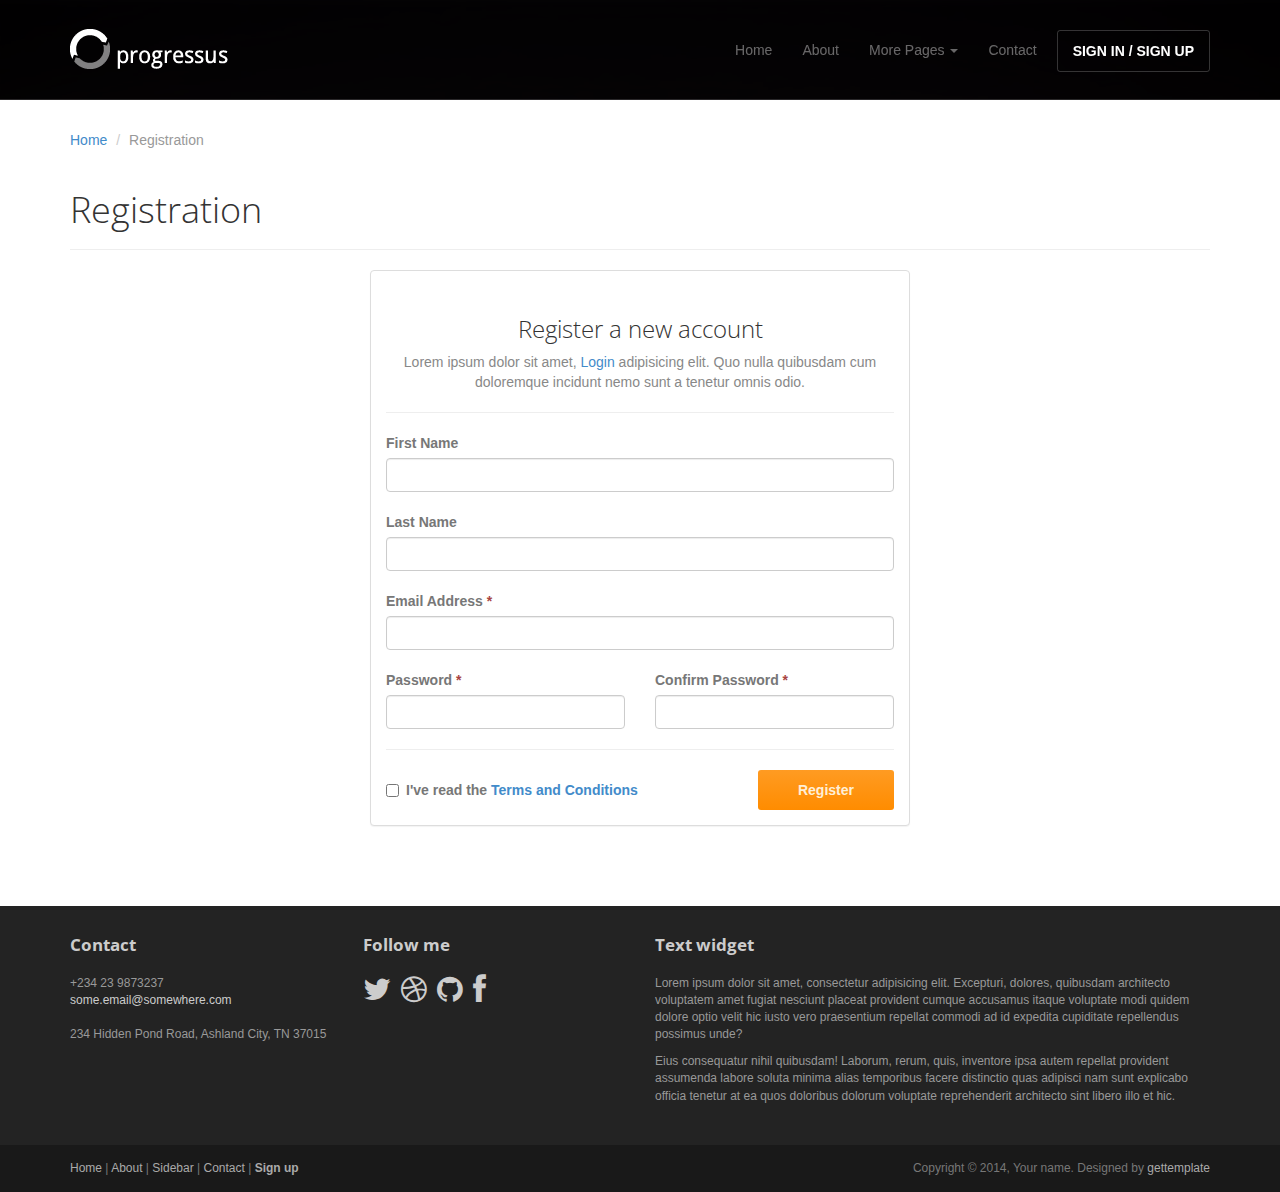
<file: view/signup.html>
<!DOCTYPE html>
<html lang="en">
<head>
	<meta charset="utf-8">
	<meta name="viewport"    content="width=device-width, initial-scale=1.0">
	<meta name="description" content="">
	<meta name="author"      content="Sergey Pozhilov (GetTemplate.com)">
	
	<title>Sign up - Progressus Bootstrap template</title>

	<link rel="shortcut icon" href="assets/images/gt_favicon.png">
	
	<link rel="stylesheet" media="screen" href="http://fonts.googleapis.com/css?family=Open+Sans:300,400,700">
	<link rel="stylesheet" href="assets/css/bootstrap.min.css">
	<link rel="stylesheet" href="assets/css/font-awesome.min.css">

	<!-- Custom styles for our template -->
	<link rel="stylesheet" href="assets/css/bootstrap-theme.css" media="screen" >
	<link rel="stylesheet" href="assets/css/main.css">

	<!-- HTML5 shim and Respond.js IE8 support of HTML5 elements and media queries -->
	<!--[if lt IE 9]>
	<script src="assets/js/html5shiv.js"></script>
	<script src="assets/js/respond.min.js"></script>
	<![endif]-->
</head>

<body>
	<!-- Fixed navbar -->
	<div class="navbar navbar-inverse navbar-fixed-top headroom" >
		<div class="container">
			<div class="navbar-header">
				<!-- Button for smallest screens -->
				<button type="button" class="navbar-toggle" data-toggle="collapse" data-target=".navbar-collapse"><span class="icon-bar"></span> <span class="icon-bar"></span> <span class="icon-bar"></span> </button>
				<a class="navbar-brand" href="index.html"><img src="assets/images/logo.png" alt="Progressus HTML5 template"></a>
			</div>
			<div class="navbar-collapse collapse">
				<ul class="nav navbar-nav pull-right">
					<li><a href="index.html">Home</a></li>
					<li><a href="about.html">About</a></li>
					<li class="dropdown">
						<a href="#" class="dropdown-toggle" data-toggle="dropdown">More Pages <b class="caret"></b></a>
						<ul class="dropdown-menu">
							<li><a href="sidebar-left.html">Left Sidebar</a></li>
							<li><a href="sidebar-right.html">Right Sidebar</a></li>
						</ul>
					</li>
					<li><a href="contact.html">Contact</a></li>
					<li class="active"><a class="btn" href="signin.html">SIGN IN / SIGN UP</a></li>
				</ul>
			</div><!--/.nav-collapse -->
		</div>
	</div> 
	<!-- /.navbar -->

	<header id="head" class="secondary"></header>

	<!-- container -->
	<div class="container">

		<ol class="breadcrumb">
			<li><a href="index.html">Home</a></li>
			<li class="active">Registration</li>
		</ol>

		<div class="row">
			
			<!-- Article main content -->
			<article class="col-xs-12 maincontent">
				<header class="page-header">
					<h1 class="page-title">Registration</h1>
				</header>
				
				<div class="col-md-6 col-md-offset-3 col-sm-8 col-sm-offset-2">
					<div class="panel panel-default">
						<div class="panel-body">
							<h3 class="thin text-center">Register a new account</h3>
							<p class="text-center text-muted">Lorem ipsum dolor sit amet, <a href="signin.html">Login</a> adipisicing elit. Quo nulla quibusdam cum doloremque incidunt nemo sunt a tenetur omnis odio. </p>
							<hr>

							<form>
								<div class="top-margin">
									<label>First Name</label>
									<input type="text" class="form-control">
								</div>
								<div class="top-margin">
									<label>Last Name</label>
									<input type="text" class="form-control">
								</div>
								<div class="top-margin">
									<label>Email Address <span class="text-danger">*</span></label>
									<input type="text" class="form-control">
								</div>

								<div class="row top-margin">
									<div class="col-sm-6">
										<label>Password <span class="text-danger">*</span></label>
										<input type="text" class="form-control">
									</div>
									<div class="col-sm-6">
										<label>Confirm Password <span class="text-danger">*</span></label>
										<input type="text" class="form-control">
									</div>
								</div>

								<hr>

								<div class="row">
									<div class="col-lg-8">
										<label class="checkbox">
											<input type="checkbox"> 
											I've read the <a href="page_terms.html">Terms and Conditions</a>
										</label>                        
									</div>
									<div class="col-lg-4 text-right">
										<button class="btn btn-action" type="submit">Register</button>
									</div>
								</div>
							</form>
						</div>
					</div>

				</div>
				
			</article>
			<!-- /Article -->

		</div>
	</div>	<!-- /container -->
	

	<footer id="footer" class="top-space">

		<div class="footer1">
			<div class="container">
				<div class="row">
					
					<div class="col-md-3 widget">
						<h3 class="widget-title">Contact</h3>
						<div class="widget-body">
							<p>+234 23 9873237<br>
								<a href="mailto:#">some.email@somewhere.com</a><br>
								<br>
								234 Hidden Pond Road, Ashland City, TN 37015
							</p>	
						</div>
					</div>

					<div class="col-md-3 widget">
						<h3 class="widget-title">Follow me</h3>
						<div class="widget-body">
							<p class="follow-me-icons clearfix">
								<a href=""><i class="fa fa-twitter fa-2"></i></a>
								<a href=""><i class="fa fa-dribbble fa-2"></i></a>
								<a href=""><i class="fa fa-github fa-2"></i></a>
								<a href=""><i class="fa fa-facebook fa-2"></i></a>
							</p>	
						</div>
					</div>

					<div class="col-md-6 widget">
						<h3 class="widget-title">Text widget</h3>
						<div class="widget-body">
							<p>Lorem ipsum dolor sit amet, consectetur adipisicing elit. Excepturi, dolores, quibusdam architecto voluptatem amet fugiat nesciunt placeat provident cumque accusamus itaque voluptate modi quidem dolore optio velit hic iusto vero praesentium repellat commodi ad id expedita cupiditate repellendus possimus unde?</p>
							<p>Eius consequatur nihil quibusdam! Laborum, rerum, quis, inventore ipsa autem repellat provident assumenda labore soluta minima alias temporibus facere distinctio quas adipisci nam sunt explicabo officia tenetur at ea quos doloribus dolorum voluptate reprehenderit architecto sint libero illo et hic.</p>
						</div>
					</div>

				</div> <!-- /row of widgets -->
			</div>
		</div>

		<div class="footer2">
			<div class="container">
				<div class="row">
					
					<div class="col-md-6 widget">
						<div class="widget-body">
							<p class="simplenav">
								<a href="#">Home</a> | 
								<a href="about.html">About</a> |
								<a href="sidebar-right.html">Sidebar</a> |
								<a href="contact.html">Contact</a> |
								<b><a href="signup.html">Sign up</a></b>
							</p>
						</div>
					</div>

					<div class="col-md-6 widget">
						<div class="widget-body">
							<p class="text-right">
								Copyright &copy; 2014, Your name. Designed by <a href="http://gettemplate.com/" rel="designer">gettemplate</a> 
							</p>
						</div>
					</div>

				</div> <!-- /row of widgets -->
			</div>
		</div>
	</footer>	
		




	<!-- JavaScript libs are placed at the end of the document so the pages load faster -->
	<script src="http://ajax.googleapis.com/ajax/libs/jquery/1.10.2/jquery.min.js"></script>
	<script src="http://netdna.bootstrapcdn.com/bootstrap/3.0.0/js/bootstrap.min.js"></script>
	<script src="assets/js/headroom.min.js"></script>
	<script src="assets/js/jQuery.headroom.min.js"></script>
	<script src="assets/js/template.js"></script>
</body>
</html>
</file>
<file: view/assets/css/main.css>
/* Header */
#head { background:#181015 url( ../images/bg_header.jpg) no-repeat; background-size: cover; min-height:520px; text-align: center; padding-top:240px; color:white; font-family:"Open sans", Helvetica, Arial; font-weight:300; }
#head.secondary { height:100px; min-height: 100px; padding-top:0px; }
	#head .lead { font-family:"Open sans", Helvetica, Arial; font-size:44px; margin-bottom:6px; color:white; line-height:1.15em; } 
	#head .tagline { color:rgba(255,255,255,0.75); margin-bottom:25px; }
		#head .tagline a { color:#fff; } 
	#head .btn { margin-bottom:10px;}
	#head .btn-default { text-shadow: none; background:transparent; color:rgba(255,255,255,.5); -webkit-box-shadow:inset 0px 0px 0px 3px rgba(255,255,255,.5); -moz-box-shadow:inset 0px 0px 0px 3px rgba(255,255,255,.5); box-shadow:inset 0px 0px 0px 3px rgba(255,255,255,.5); background: transparent; }
		#head .btn-default:hover,
		#head .btn-default:focus { color:rgba(255,255,255,.8); -webkit-box-shadow:inset 0px 0px 0px 3px rgba(255,255,255,.8); -moz-box-shadow:inset 0px 0px 0px 3px rgba(255,255,255,.8); box-shadow:inset 0px 0px 0px 3px rgba(255,255,255,.8); background: transparent; }
		#head .btn-default:active, 
		#head .btn-default.active { color:#fff; -webkit-box-shadow:inset 0px 0px 0px 3px #fff; -moz-box-shadow:inset 0px 0px 0px 3px #fff; box-shadow:inset 0px 0px 0px 3px #fff; background: transparent; }

@media (max-width: 767px) {
	#head { min-height:420px; padding-top:160px; }
	#head .lead { font-size: 34px; }
}


/* Autohide navbar */
.slideUp { top:-100px; }
.headroom { -webkit-transition: all 0.4s ease-out; -moz-transition: all 0.4s ease-out; -o-transition: all 0.4s ease-out; transition: all 0.4s ease-out; }


/* Highlights (in jumbotron in most cases) */
.highlight { margin-top:40px; }
	.h-caption { text-align: center; } 
	.h-caption i { display:block; font-size: 54px; color:#382526; margin-bottom:36px; }
	.h-caption h4 { color:#382526; font-size: 16px; font-weight: bold; margin-bottom:20px; }
	.h-body { }


/* Typography */
h1, h2, h3, h4, h5, h6 { font-family:"Open sans", Helvetica, Arial; }
h1, .h1, h2, .h2, h3, .h3 { margin-top:30px; } 
blockquote { font-style: italic; font-family: Georgia; color:#999; margin:30px 0 30px; }
label { color: #777; }
.thin { font-weight:300; }
.page-title { margin-top:20px; font-weight:300; }
.text-muted { color:#888; }
.breadcrumb { background:none; padding:0; margin:30px 0 0px 0; }
ul.list-spaces li{ margin-bottom:10px; }

/* Helpers */
.container-full { margin: 0 auto; width: 100%; }
.top-space { margin-top: 60px; }
.top-margin { margin-top:20px; }

img { max-width:100%; }
img.pull-right { margin-left: 10px; }
img.pull-left { margin-right: 10px; }
#map { width:100%; height:280px; }
#social { margin-top:50px; margin-bottom:50px; }
	#social .wrapper { width:340px; margin:0 auto; }

/* Main content block */
.maincontent { }

/* Sidebars */
.sidebar { padding-top:36px; padding-bottom:30px; }
	.sidebar .widget { margin-bottom:20px; }
	.sidebar h1, .sidebar .h1, .sidebar h2, .sidebar .h2, .sidebar h3, .sidebar .h3 { margin-top:20px; } 

/* Footer */
.footer1 { background: #232323; padding: 30px 0 0 0; font-size: 12px; color: #999; }
	.footer1 a { color: #ccc; }
		.footer1 a:hover {color: #fff; }
	.footer1 .widget { margin-bottom:30px; }		
	.footer1 .widget-title { font-size: 17px; font-weight: bold; color: #ccc; margin: 0 0 20px; }
	.footer1 .entry-meta { border-top: 1px solid #ccc; border-bottom: 1px solid #ccc; margin: 0 0 35px 0; padding: 2px 0; color: #888888; font-size: 12px; font-size: 0.75rem; }
		.footer1 .entry-meta a { color: #333333; }
		.footer1 .entry-meta .meta-in { border-top: 1px solid #ccc; border-bottom: 1px solid #ccc; padding: 10px 0; }
	.follow-me-icons { font-size:30px; }		
		.follow-me-icons i { float:left; margin:0 10px 0 0; }		

.footer2 { background: #191919; padding: 15px 0; color: #777; font-size: 12px; }
	.footer2 a { color: #aaa; }
		.footer2 a:hover { color: #fff; }
		.footer2 p { margin: 0; }

	.widget-simplenav { margin-left:-5px; }		
	.widget-simplenav a{ margin:0 5px; }
</file>
